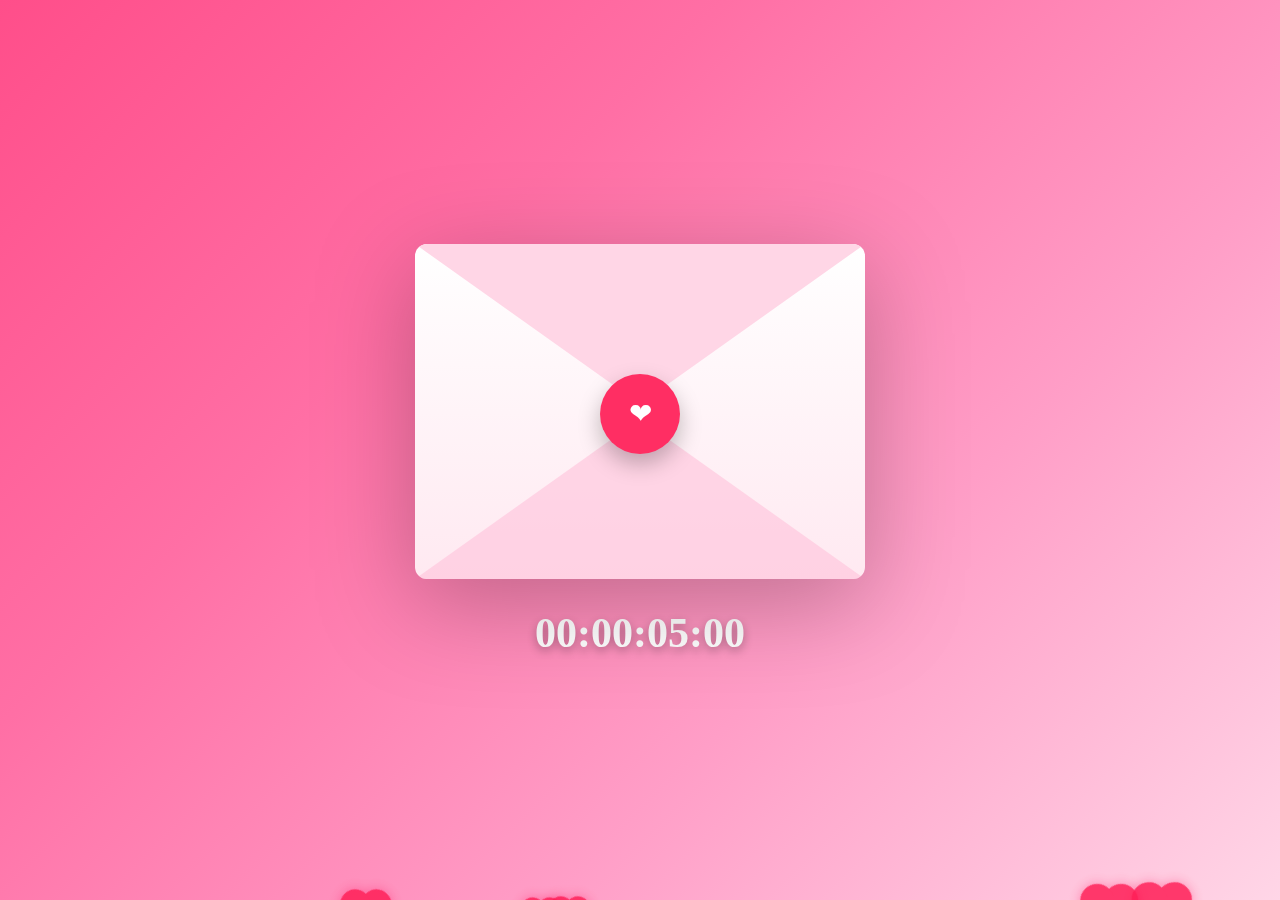
<file: index.html>
<!DOCTYPE html>
<html lang="es">
<head>
<meta charset="UTF-8">
<title>San Valentín</title>
<link rel="stylesheet" href="style.css">
</head>

<body>

<div id="hearts"></div>

<div class="center">
    <div class="envelope">
        <div class="letter"></div>
    </div>

    <div id="timer">00:00:05:00</div>
</div>

<script src="script.js"></script>
</body>
</html>
</file>
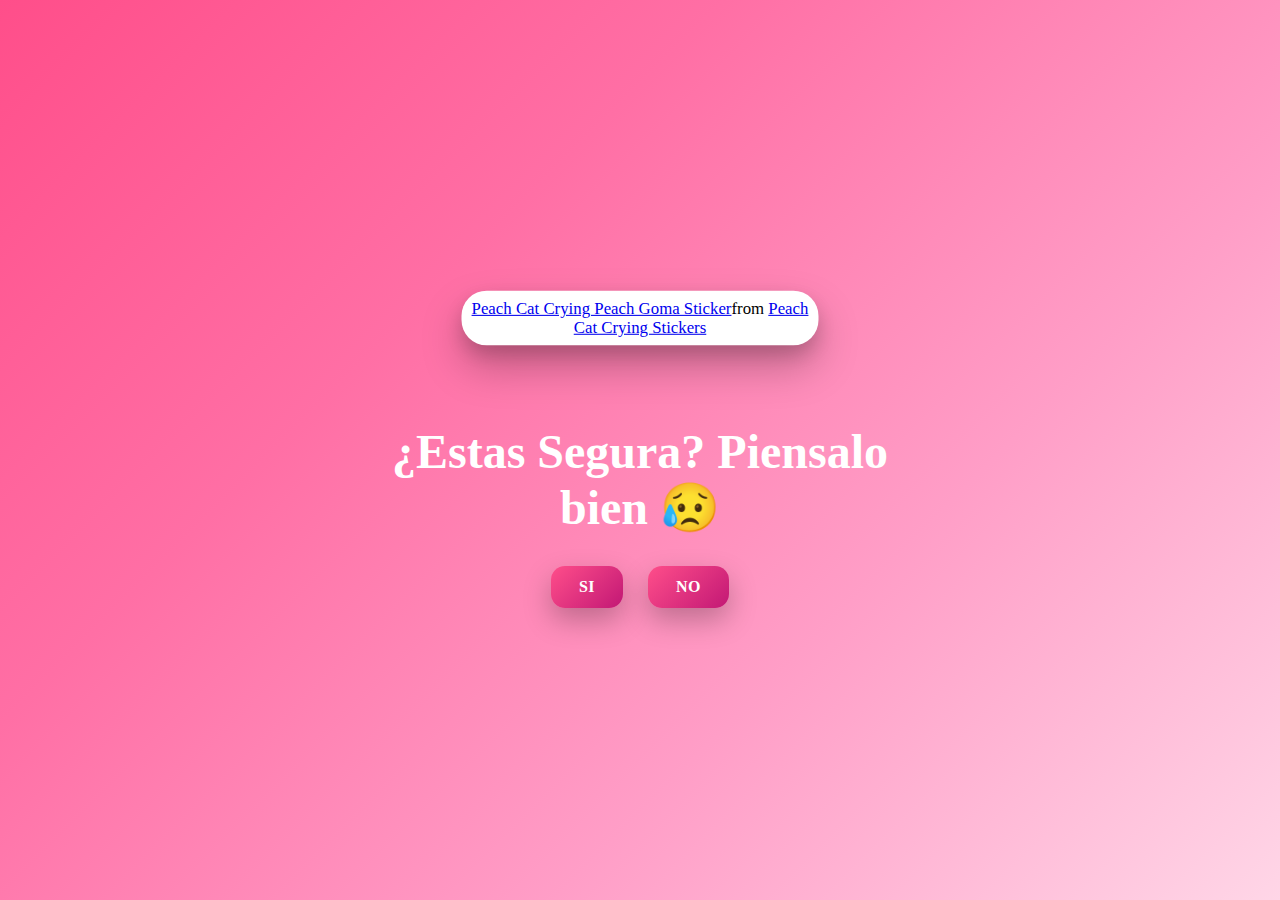
<file: no1.html>
<!DOCTYPE html>
<html lang="en">
<head>
    <meta charset="UTF-8">
    <meta name="viewport" content="width=device-width, initial-scale=1.0">
    <link rel="stylesheet" href="style.css">
    <title>Piensatelo...</title>
</head>
<body>
    <div class="container">
        <div class="tenor-gif-embed" data-postid="18148463711766725559" data-share-method="host" data-aspect-ratio="1.0641" data-width="100%"><a href="https://tenor.com/view/peach-cat-crying-peach-goma-peach-and-goma-mochi-mochi-peach-cat-gif-gif-18148463711766725559">Peach Cat Crying Peach Goma Sticker</a>from <a href="https://tenor.com/search/peach+cat+crying-stickers">Peach Cat Crying Stickers</a></div> <script type="text/javascript" async src="https://tenor.com/embed.js"></script>
        <h1>¿Estas Segura? Piensalo bien 😥  </h1>
        <div class="btn">
            <a href="si.html">SI</a>
            <a href="no2.html">NO</a>
        </div>
    </div>
</body>
</html>
</file>
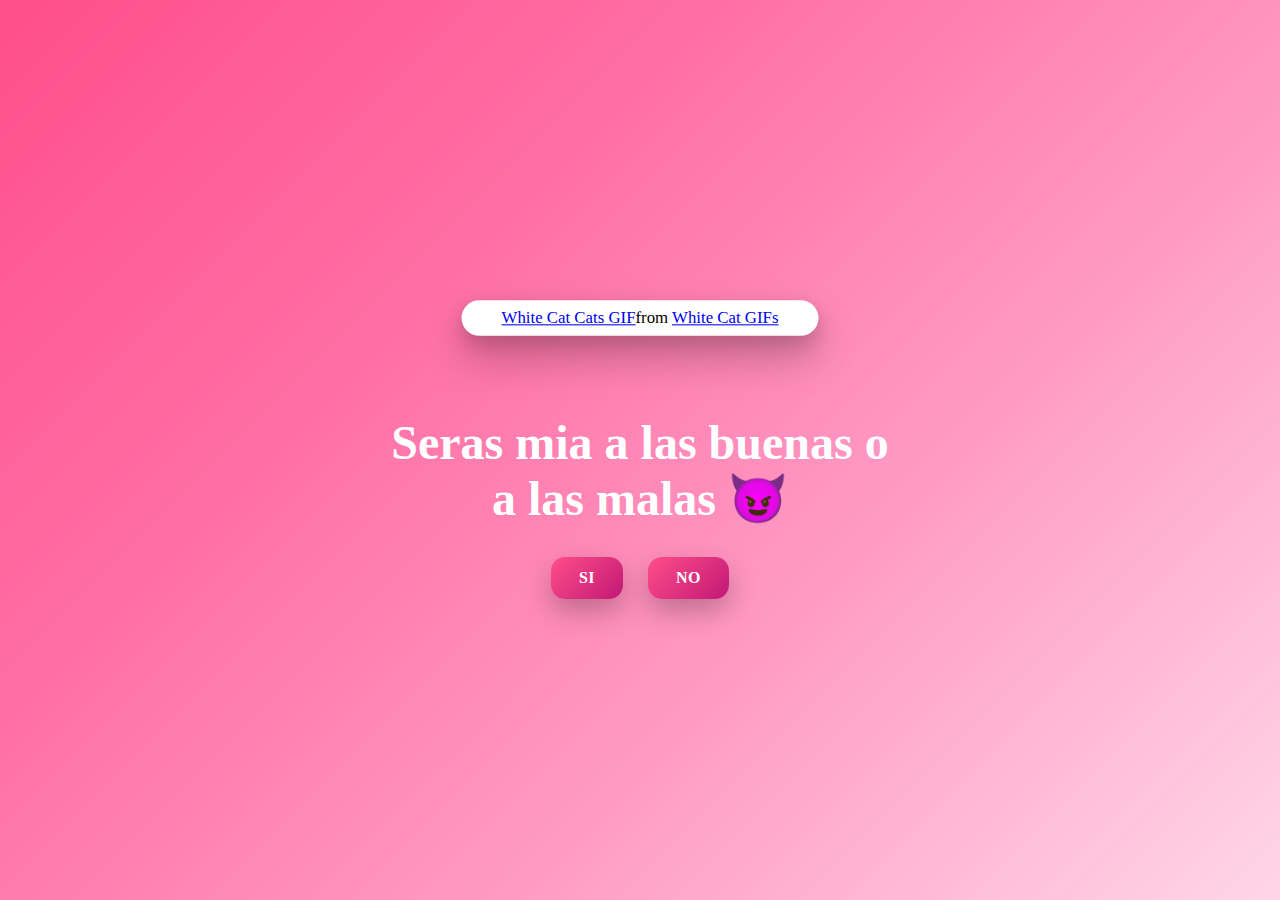
<file: no2.html>
<!DOCTYPE html>
<html lang="en">
<head>
    <meta charset="UTF-8">
    <meta name="viewport" content="width=device-width, initial-scale=1.0">
    <link rel="stylesheet" href="style.css">
    <title>Seras mia...</title>
</head>
<body>
    <div class="container">
        <div class="tenor-gif-embed" data-postid="21443416" data-share-method="host" data-aspect-ratio="0.95625" data-width="100%"><a href="https://tenor.com/view/white-cat-cats-hell-yeah-cat-gif-21443416">White Cat Cats GIF</a>from <a href="https://tenor.com/search/white+cat-gifs">White Cat GIFs</a></div> <script type="text/javascript" async src="https://tenor.com/embed.js"></script>
        <h1>Seras mia a las buenas o a las malas 😈  </h1>
        <div class="btn">
            <a href="si.html">SI</a>
            <a href="#" id="btn-random">NO</a>
        </div>
    </div>
    <script src="script.js" ></script>
</body>
<script>
document.addEventListener("DOMContentLoaded", () => {

    const btnNo = document.querySelector("#btn-random");

    console.log("botón:", btnNo);

    function moverAleatoriamente(btn) {
        btn.style.position = "fixed";
        btn.style.zIndex = "9999";

        const x = Math.random() * (window.innerWidth - btn.offsetWidth);
        const y = Math.random() * (window.innerHeight - btn.offsetHeight);

        btn.style.left = x + "px";
        btn.style.top = y + "px";
    }

    if (btnNo) {
        btnNo.addEventListener("mouseenter", e => moverAleatoriamente(e.target));
        btnNo.addEventListener("click", e => {
            e.preventDefault();
            moverAleatoriamente(e.target);
        });
    }

});
</script>
</html>
</file>
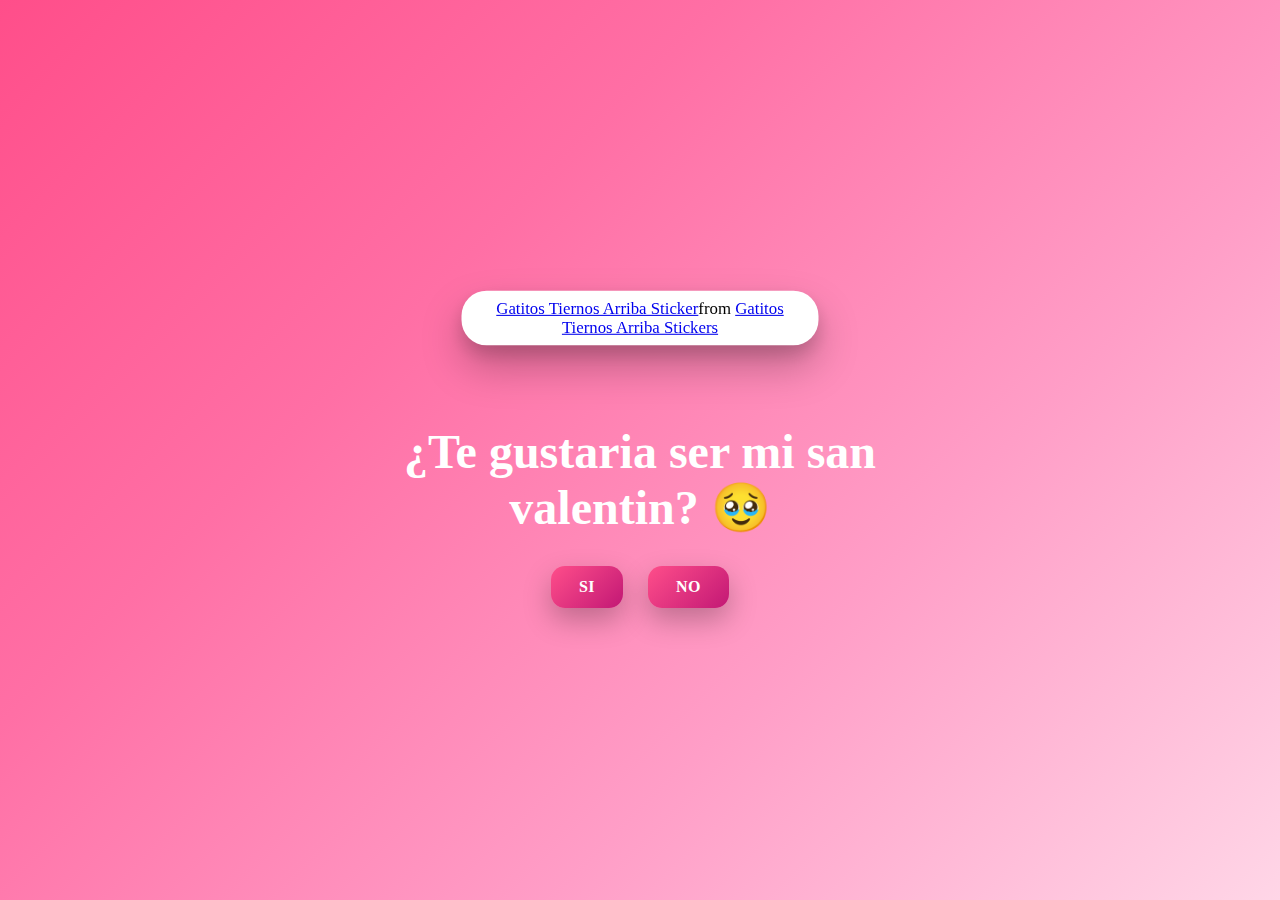
<file: san valentin.html>
<!DOCTYPE html>
<html lang="en">
<head>
    <meta charset="UTF-8">
    <meta name="viewport" content="width=device-width, initial-scale=1.0">
    <link rel="stylesheet" href="style.css">
    <title >Te gustaria salir conmigo?</title>
</head>
<body class="body">
   <div class="container" id="clouds">
       <div class="tenor-gif-embed" data-postid="10346841843799447508" data-share-method="host" data-aspect-ratio="1.02564" data-width="100%"><a href="https://tenor.com/view/gatitos-tiernos-arriba-gif-10346841843799447508">Gatitos Tiernos Arriba Sticker</a>from <a href="https://tenor.com/search/gatitos+tiernos+arriba-stickers">Gatitos Tiernos Arriba Stickers</a></div> <script type="text/javascript" async src="https://tenor.com/embed.js"></script>
            <script type="text/javascript" async src="https://tenor.com/embed.js"></script>
        <h1>¿Te gustaria ser mi san valentin? 🥹</h1>
        <div class="btn">
            <a href="si.html">SI</a>
            <a href="no1.html">NO</a>
        </div>
    </div>
    <script src="script.js"></script>
</body>
</html>
</file>
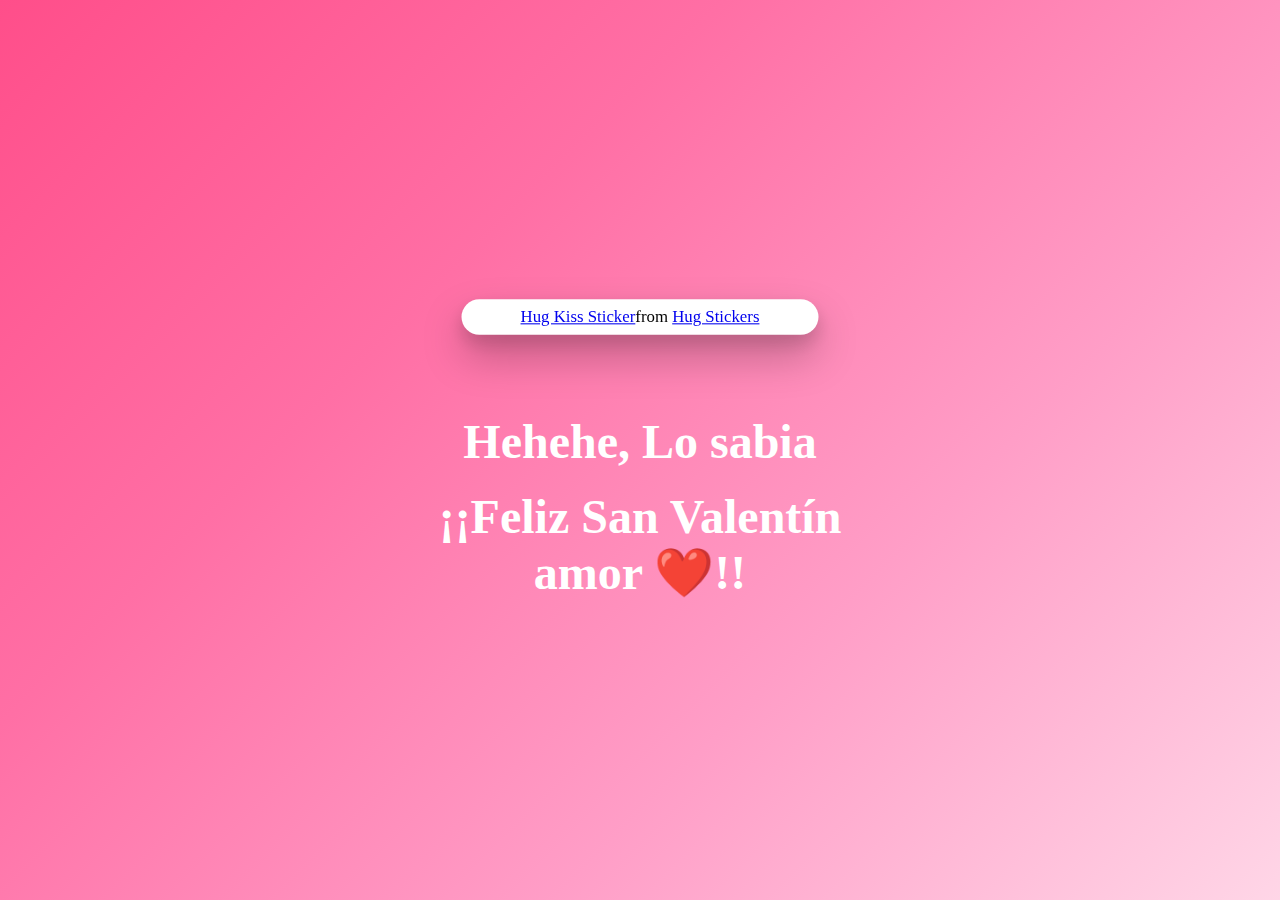
<file: si.html>
<!DOCTYPE html>
<html lang="en">
<head>
    <meta charset="UTF-8">
    <meta name="viewport" content="width=device-width, initial-scale=1.0">
    <link rel="stylesheet" href="style.css">
    <title>Feliz San Valentin</title>
</head>
<body>
    <div class="container" id="clouds">
        <div class="tenor-gif-embed" data-postid="27624325" data-share-method="host" data-aspect-ratio="1.0596" data-width="100%"><a href="https://tenor.com/view/hug-kiss-gif-27624325">Hug Kiss Sticker</a>from <a href="https://tenor.com/search/hug-stickers">Hug Stickers</a></div> <script type="text/javascript" async src="https://tenor.com/embed.js"></script>
        <h1 style="size: 1px;">Hehehe, Lo sabia</h1>
         <h1>¡¡Feliz San Valentín amor ❤️!!</h1>
    </div>
        <script src="script.js"></script>
</body>
</html>
</file>
<file: style.css>
@import url('https://fonts.googleapis.com/css2?family=Poppins:ital,wght@0,500;1,900&display=swap');
@import url('https://fonts.googleapis.com/css?family=Tangerine');
@import url('https://fonts.googleapis.com/css?family=Rancho&effect=shadow-multiple|3d-float');



h1{
    font-weight: bold;
    color: #fff;
    font-size: 48px;
}

* {
    margin: 0;
    padding: 0;
    box-sizing: border-box;
    font-family: bold;
}



body {
    position: relative;
    width: 100%;
    min-height: 100vh;
    display: flex;
    justify-content: center;
    align-items: center;
    background-color: #ffe5e5;
    background-image: url("sugar_cotton_candy_pink_clouds_background_0302.jpg");
    background-size: cover;
    background-position: center;
    background-repeat: no-repeat;
}

.container {
    display: flex;
    flex-direction: column;
    text-align: center;
    align-items: center;
    gap: 20px;
    max-width: 500px;
    margin: 20px;
}


.tenor-gif-embed {
    width: 340px;
    max-width: 50vw;
    border-radius: 24px;
    overflow: hidden;              /* 👈 clave para redondear el gif real */
    background-image: "/AMOR.png";
    background: #ffffff;
    padding: 8px;                  /* marco interno */
    margin-bottom: 60px;
    box-shadow: 
        0 20px 40px rgba(0,0,0,.25),
        0 8px 16px rgba(0,0,0,.15);

    transform: scale(1.05);
}

.valentin-img{
    width: 340px;
    max-width: 50vw;
    border-radius: 24px;
    overflow: hidden;              /* 👈 clave para redondear el gif real */
    background-image: "/AMOR.png";
    background: #ffffff;
    padding: 8px;                  /* marco interno */
    margin-bottom: 60px;
    box-shadow: 
        0 20px 40px rgba(0,0,0,.25),
        0 8px 16px rgba(0,0,0,.15);

    transform: scale(1.05);
}

.container .btn {
    display: flex;
    gap: 25px;
}

.btn {
    display: flex;
    gap: 20px;
    margin-top: 10px;
}

.btn a {
    text-decoration: none;
    color: white;
    background: linear-gradient(135deg, #ff4e8a, #c21875);
    padding: 12px 28px;
    border-radius: 14px;
    font-weight: bold;
    letter-spacing: 0.5px;

    box-shadow: 0 12px 28px rgba(0,0,0,.25);
    transition: all .25s ease;

    position: relative;
    overflow: hidden;
}







* {
    margin: 0;
    padding: 0;
    box-sizing: border-box;
}

body {
    height: 100vh;
    overflow: hidden;
    font-family: Arial, sans-serif;

    background: linear-gradient(135deg,#ff4e8a,#ff6fa5,#ff9ec7,#ffd6e7);
}

/* CONTENEDOR CENTRAL */
.center {
    position: relative;
    z-index: 2;
    height: 100vh;
    display: flex;
    flex-direction: column;
    align-items: center;
    justify-content: center;
}

/* ===== SOBRE GRANDE ORDENADO ===== */

.envelope {
    width: 450px;
    height: 335px;
    position: relative;
    animation: float 3s ease-in-out infinite;
    filter: drop-shadow(0 24px 48px rgba(0,0,0,.25));
    background: linear-gradient(#fff,#ffe9f1);
    border-radius: 12px;
    overflow: hidden;
}

/* ===== tapa superior ===== */
.envelope::before {
    content: "";
    position: absolute;

    width: 0;
    height: 0;

    border-left: 225px solid transparent;
    border-right: 225px solid transparent;
    border-top: 160px solid #ffd6e6;

    top: 0;
    left: 0;
    z-index: 3;
}

/* ===== pliegue inferior ===== */
.envelope::after {
    content: "";
    position: absolute;

    width: 0;
    height: 0;

    border-left: 225px solid transparent;
    border-right: 225px solid transparent;
    border-bottom: 160px solid #ffc2da;

    bottom: 0;
    left: 0;
    opacity: .6;
}

/* sello */
.letter {
    position: absolute;
    width: 80px;
    height: 80px;
    background: #ff2e63;
    border-radius: 50%;
    z-index: 4;

    left: 50%;
    top: 130px;
    transform: translateX(-50%);

    display: flex;
    align-items: center;
    justify-content: center;

    color: white;
    font-size: 28px;
    box-shadow: 0 10px 22px rgba(0,0,0,.25);
    cursor: pointer;
}
.letter::before {
    content: "❤";
}
/* contador */

#timer {
    margin-top: 30px;
    font-size: 42px;
    color: white;
    font-weight: bold;
    text-shadow: 0 4px 10px rgba(0,0,0,0.3);
}

/* ===== corazones ===== */
#hearts {
    position: fixed;
    inset: 0;
    width: 100%;
    height: 100%;
    z-index: 1;
    pointer-events: none;
    overflow: hidden;
}

.heart {
    position: absolute;
    width: 20px;
    height: 20px;
    background: #ff1e56;
    transform: rotate(45deg);
    opacity: .85;
    filter: drop-shadow(0 0 6px rgba(255,0,80,.4));
}

.heart::before,
.heart::after {
    content: "";
    position: absolute;
    width: 100%;
    height: 100%;
    background: inherit;
    border-radius: 50%;
}

.heart::before { top: -50%; left: 0; }
.heart::after { left: -50%; top: 0; }

@keyframes rise {
    from {
        transform: translateY(0) rotate(45deg) scale(.6);
        opacity: .9;
    }
    to {
        transform: translateY(-140vh) rotate(45deg) scale(1.3);
        opacity: 0;
    }
}

/* ===== animaciones ===== */

@keyframes float {
    0%,100% { transform: translateY(0); }
    50% { transform: translateY(-12px); }
}

@keyframes pulse {
    0%,100% { transform: translate(-50%,-50%) scale(1); }
    50% { transform: translate(-50%,-50%) scale(1.15); }
}

.letter {
    cursor: pointer;
}








/* ===== NUBES ===== */


.cloud {
    position: absolute;
    background: white;
    border-radius: 50px;
    opacity: .15;
    filter: blur(1px);
}

/* forma de nube con burbujas */
.cloud::before,
.cloud::after {
    content: "";
    position: absolute;
    background: white;
    border-radius: 50%;
}

.cloud::before {
    width: 60%;
    height: 120%;
    left: 10%;
    top: -40%;
}

.cloud::after {
    width: 50%;
    height: 100%;
    right: 10%;
    top: -30%;
}

@keyframes cloudFloat {
    from {
        transform: translateX(-200px);
    }
    to {
        transform: translateX(120vw);
    }
}


/* ===== LOADER ===== */

.loader-overlay {
    position: fixed;
    inset: 0;
    background: linear-gradient(135deg,#ff4e8a,#ff6fa5,#ff9ec7,#ffd6e7);
    display: flex;
    align-items: center;
    justify-content: center;
    flex-direction: column;
    z-index: 9999;
    color: white;
    font-size: 50px;
    font-weight: bold;
    animation: fadeIn .4s ease;
}

.loader-heart {
    font-size: 80px;
    animation: beat 1s infinite;
}

.loader-bar {
    width: 180px;
    height: 10px;
    background: rgba(255,255,255,.35);
    border-radius: 20px;
    margin-top: 20px;
    overflow: hidden;
}

.loader-fill {
    height: 100%;
    width: 0%;
    background: white;
    animation: loadBar 1.6s linear forwards;
}

@keyframes beat {
    0%,100% { transform: scale(1); }
    50% { transform: scale(1.25); }
}

@keyframes loadBar {
    to { width: 100%; }
}

@keyframes fadeIn {
    from { opacity: 0; }
    to { opacity: 1; }
}
</file>
